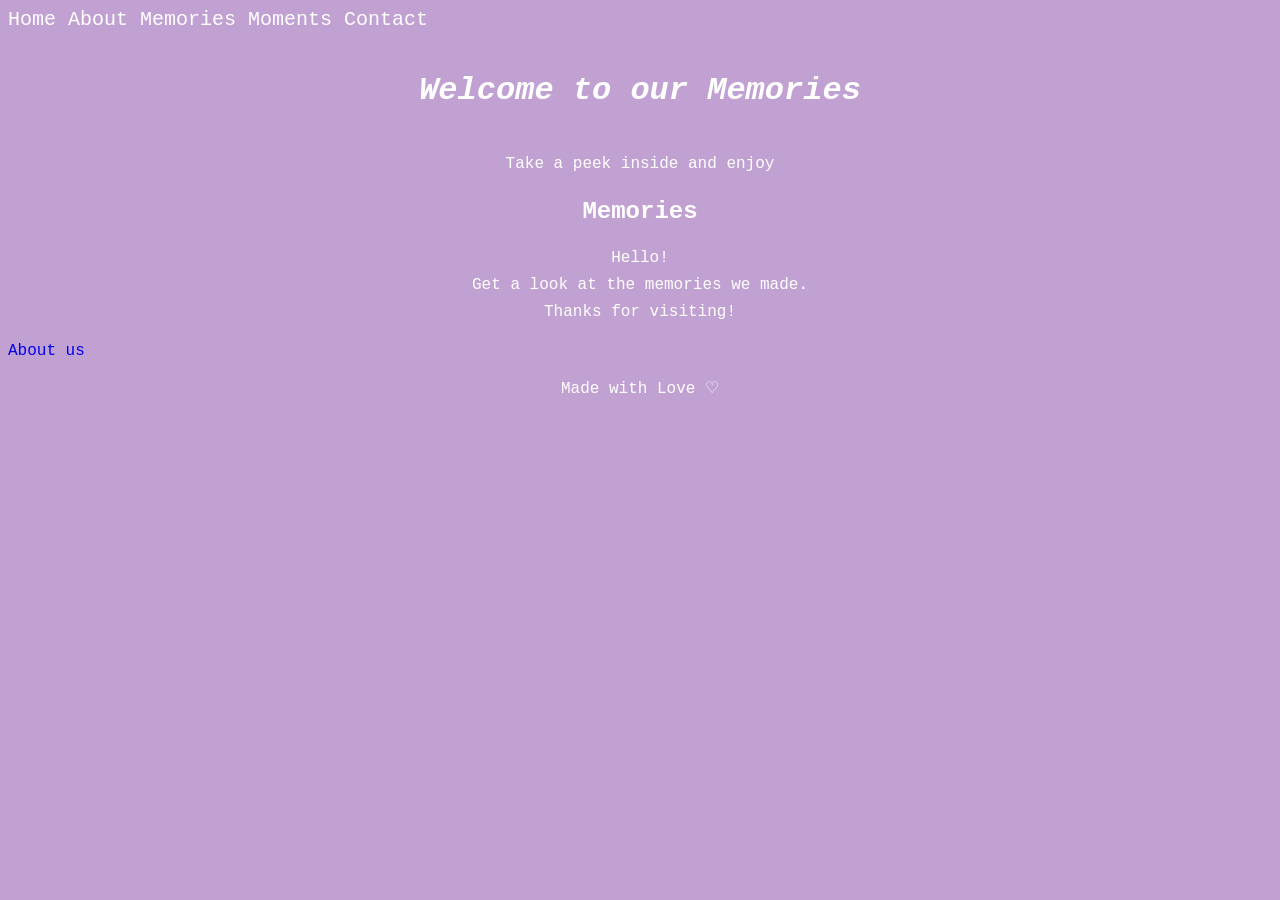
<file: index.html>
<!DOCTYPE html>
<html lang="en">
<head>
  <meta charset="UTF-8">
  <meta name="viewport"
        content="width=device-width, initial-scale=1.0">
  <title>C&S World | Home</title>  
  <meta name ="description"
        content="My travel journey and experiences">
  <link rel="stylesheet" href="style.css">
</head>
<body>
<!-------- Nav Bar ------>
  <nav>
    <a href="index.html">Home </a>
    <a href="about.html">About </a>
    <a href="memories.html">Memories </a>
    <a href="trips.html">Moments </a>
    <a href="mailto:shyshyleaves@gmail.com">Contact</a>
  </nav>

  <header>
    <h1>Welcome to our Memories</h1>
    <p>Take a peek inside and enjoy</p>
    
  </header>
  
  <main>
    <section>
      <h2>Memories</h2>
      <p>
      Hello!<br> 
      Get a look at the memories we made.<br>
      Thanks for visiting!
      </p>
      <a href="about.html">About us</a>
    </section>
    
  </main>

  <footer>
    <p>Made with Love ♡</p>
  </footer>
   
</body>
</html>
</file>
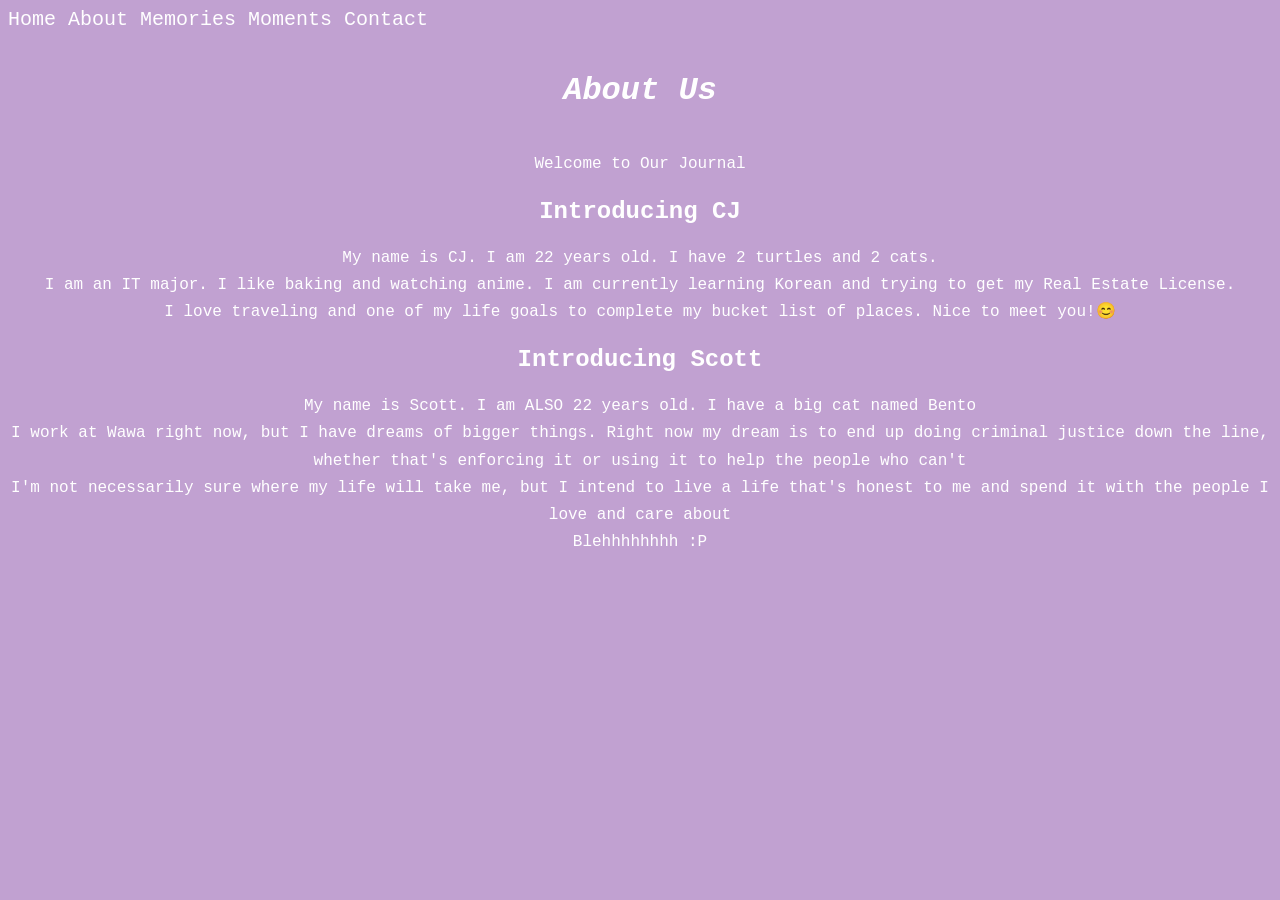
<file: about.html>
<!DOCTYPE html>
<html lang="en">
<head>
  <meta charset="UTF-8">
  <meta name="viewport"
        content="width=device-width, initial-scale=1.0">
  <title>About | C&S World</title>  
  <meta name ="description"
        content="My travel journey and experiences">
  <link rel="stylesheet" href="style.css">
</head>
<body>
  
<!-------- Nav Bar ------>
  <nav>
    <a href="index.html">Home </a>
    <a href="about.html">About </a>
    <a href="memories.html">Memories </a>
    <a href="trips.html">Moments </a>
    <a href="mailto:shyshyleaves@gmail.com">Contact</a>
  </nav>

    <header>
      <h1>About Us</h1>
      <p>Welcome to Our Journal</p>
      <p></p>
      <p></p>
      <p></p>
      <h2>Introducing CJ</h2>
      <p>
        My name is CJ. I am 22 years old. I have 2 turtles and 2 cats. <br>
        I am an IT major. I like baking and watching anime. I am currently learning Korean and trying to get my Real Estate License. <br>
        I love traveling and one of my life goals to complete my bucket list of places.
        Nice to meet you!😊
      </p>
      <p></p>
      <p></p>
      <p></p>
      <h2>Introducing Scott</h2>
      <p>
        My name is Scott. I am ALSO 22 years old. I have a big cat named Bento <br>
        I work at Wawa right now, but I have dreams of bigger things. Right now my dream is to end up doing criminal justice down the line, whether that's enforcing it or using it to help the people who can't <br>
        I'm not necessarily sure where my life will take me, but I intend to live a life that's honest to me and spend it with the people I love and care about <br>
        Blehhhhhhhh :P
      </p>
    </header>
</body>
</file>
<file: style.css>
/* Heading & Paragraph Style */
h1{
  color: white;
  font-size: 32px;
  text-align: center;
  font-style: italic;
  text-decoration: none;
  font-family: "Courier New", Arial, sans-serif;
  padding: 20px;
}
h2{
  color: white;
  font-size: 24px;
  text-align: center;
  text-decoration: none;
  font-family: "Courier New", Arial, sans-serif;
  
}
p{
  color: white;
  font-size: 16px;
  text-align: center;
  text-decoration: none;
  font-family: "Courier New", Arial, sans-serif;
  line-height: 1.7;
}

/* Body & Section*/
body{
  background-color: #c1a1d1;
  color: white;
  text-decoration: none;
  font-family: "Courier New", Arial, sans-serif;
}


/* Navigation Bar */
nav a {
  color: white;
  font-size: 20px;
  text-decoration: None;
  font-family: "Courier New", Arial, sans-serif;
  text-align: center;
}

/* Links */
a{
  text-decoration: None;
}
</file>
